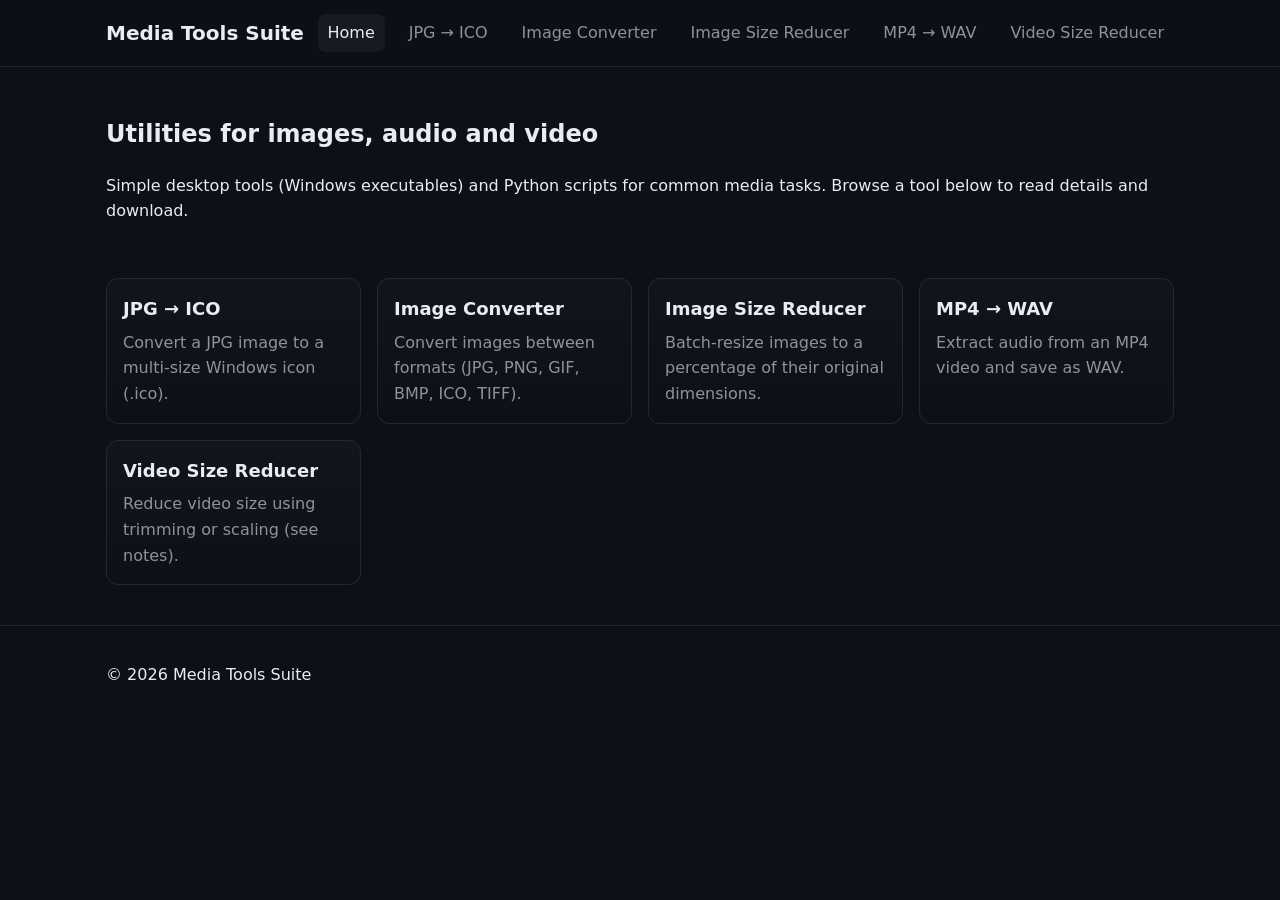
<file: site/index.html>
<!DOCTYPE html>
<html lang="en">
<head>
  <meta charset="UTF-8" />
  <meta name="viewport" content="width=device-width, initial-scale=1.0" />
  <title>Media Tools Suite</title>
  <link rel="stylesheet" href="./assets/styles.css" />
</head>
<body>
  <header class="site-header">
    <div class="container">
      <h1 class="site-title"><a href="./index.html">Media Tools Suite</a></h1>
      <nav class="site-nav">
        <a href="./index.html" class="active">Home</a>
        <a href="./tools/jpg-to-ico.html">JPG → ICO</a>
        <a href="./tools/image-converter.html">Image Converter</a>
        <a href="./tools/image-size-reducer.html">Image Size Reducer</a>
        <a href="./tools/mp4-to-wav.html">MP4 → WAV</a>
        <a href="./tools/video-size-reducer.html">Video Size Reducer</a>
      </nav>
    </div>
  </header>

  <main class="container">
    <section class="intro">
      <h2>Utilities for images, audio and video</h2>
      <p>Simple desktop tools (Windows executables) and Python scripts for common media tasks. Browse a tool below to read details and download.</p>
    </section>

    <section class="card-grid">
      <a class="card" href="./tools/jpg-to-ico.html">
        <h3>JPG → ICO</h3>
        <p>Convert a JPG image to a multi-size Windows icon (.ico).</p>
      </a>
      <a class="card" href="./tools/image-converter.html">
        <h3>Image Converter</h3>
        <p>Convert images between formats (JPG, PNG, GIF, BMP, ICO, TIFF).</p>
      </a>
      <a class="card" href="./tools/image-size-reducer.html">
        <h3>Image Size Reducer</h3>
        <p>Batch-resize images to a percentage of their original dimensions.</p>
      </a>
      <a class="card" href="./tools/mp4-to-wav.html">
        <h3>MP4 → WAV</h3>
        <p>Extract audio from an MP4 video and save as WAV.</p>
      </a>
      <a class="card" href="./tools/video-size-reducer.html">
        <h3>Video Size Reducer</h3>
        <p>Reduce video size using trimming or scaling (see notes).</p>
      </a>
    </section>
  </main>

  <footer class="site-footer">
    <div class="container">
      <p>© <span id="year"></span> Media Tools Suite</p>
    </div>
  </footer>

  <script src="./assets/script.js"></script>
</body>
</html>
</file>
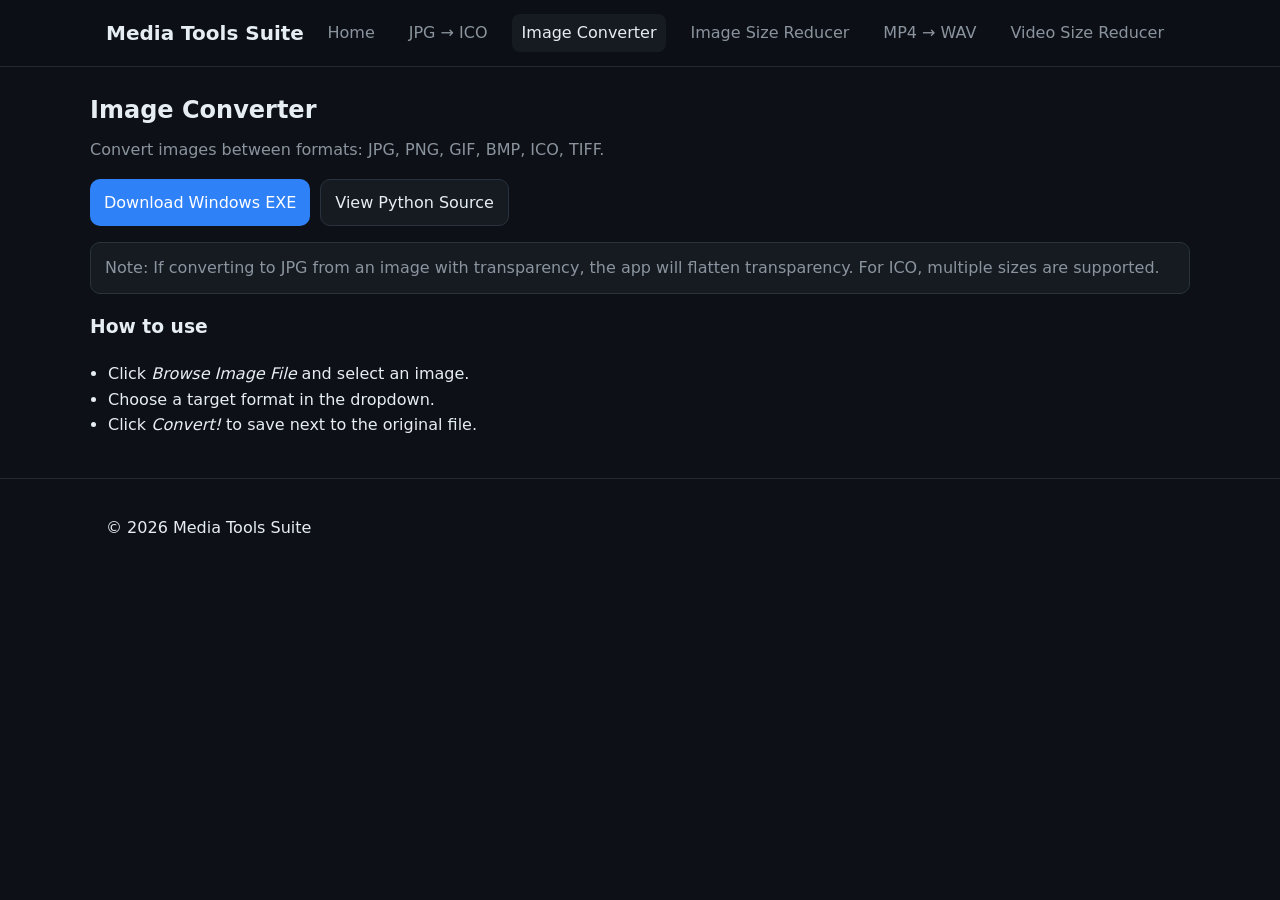
<file: site/tools/image-converter.html>
<!DOCTYPE html>
<html lang="en">
<head>
  <meta charset="UTF-8" />
  <meta name="viewport" content="width=device-width, initial-scale=1.0" />
  <title>Image Converter | Media Tools Suite</title>
  <link rel="stylesheet" href="../assets/styles.css" />
</head>
<body>
  <header class="site-header">
    <div class="container">
      <h1 class="site-title"><a href="../index.html">Media Tools Suite</a></h1>
      <nav class="site-nav">
        <a href="../index.html">Home</a>
        <a href="./jpg-to-ico.html">JPG → ICO</a>
        <a href="./image-converter.html" class="active">Image Converter</a>
        <a href="./image-size-reducer.html">Image Size Reducer</a>
        <a href="./mp4-to-wav.html">MP4 → WAV</a>
        <a href="./video-size-reducer.html">Video Size Reducer</a>
      </nav>
    </div>
  </header>

  <main class="container tool-page">
    <h2>Image Converter</h2>
    <div class="tool-meta">Convert images between formats: JPG, PNG, GIF, BMP, ICO, TIFF.</div>

    <div class="actions">
      <a class="button" href="../downloads/ImageCoverter.exe">Download Windows EXE</a>
      <a class="button secondary" href="../downloads/ImageConverter.py">View Python Source</a>
    </div>

    <div class="note">
      Note: If converting to JPG from an image with transparency, the app will flatten transparency. For ICO, multiple sizes are supported.
    </div>

    <h3>How to use</h3>
    <ul>
      <li>Click <em>Browse Image File</em> and select an image.</li>
      <li>Choose a target format in the dropdown.</li>
      <li>Click <em>Convert!</em> to save next to the original file.</li>
    </ul>
  </main>

  <footer class="site-footer">
    <div class="container">
      <p>© <span id="year"></span> Media Tools Suite</p>
    </div>
  </footer>

  <script src="../assets/script.js"></script>
</body>
</html>
</file>
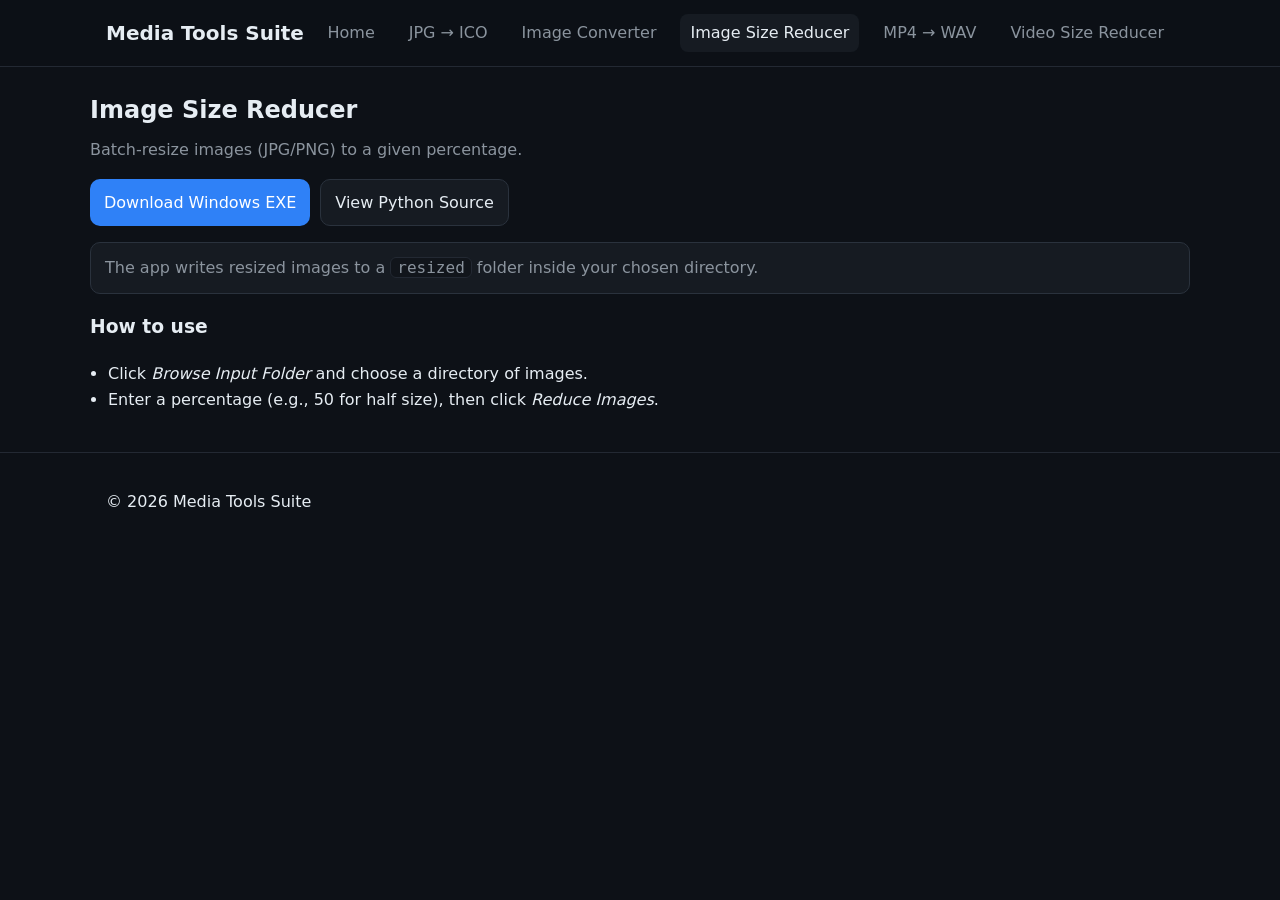
<file: site/tools/image-size-reducer.html>
<!DOCTYPE html>
<html lang="en">
<head>
  <meta charset="UTF-8" />
  <meta name="viewport" content="width=device-width, initial-scale=1.0" />
  <title>Image Size Reducer | Media Tools Suite</title>
  <link rel="stylesheet" href="../assets/styles.css" />
</head>
<body>
  <header class="site-header">
    <div class="container">
      <h1 class="site-title"><a href="../index.html">Media Tools Suite</a></h1>
      <nav class="site-nav">
        <a href="../index.html">Home</a>
        <a href="./jpg-to-ico.html">JPG → ICO</a>
        <a href="./image-converter.html">Image Converter</a>
        <a href="./image-size-reducer.html" class="active">Image Size Reducer</a>
        <a href="./mp4-to-wav.html">MP4 → WAV</a>
        <a href="./video-size-reducer.html">Video Size Reducer</a>
      </nav>
    </div>
  </header>

  <main class="container tool-page">
    <h2>Image Size Reducer</h2>
    <div class="tool-meta">Batch-resize images (JPG/PNG) to a given percentage.</div>

    <div class="actions">
      <a class="button" href="../downloads/Image%20Size%20Reducer.exe">Download Windows EXE</a>
      <a class="button secondary" href="../downloads/Image%20Size%20Reducer.py">View Python Source</a>
    </div>

    <div class="note">
      The app writes resized images to a <code>resized</code> folder inside your chosen directory.
    </div>

    <h3>How to use</h3>
    <ul>
      <li>Click <em>Browse Input Folder</em> and choose a directory of images.</li>
      <li>Enter a percentage (e.g., 50 for half size), then click <em>Reduce Images</em>.</li>
    </ul>
  </main>

  <footer class="site-footer">
    <div class="container">
      <p>© <span id="year"></span> Media Tools Suite</p>
    </div>
  </footer>

  <script src="../assets/script.js"></script>
</body>
</html>
</file>
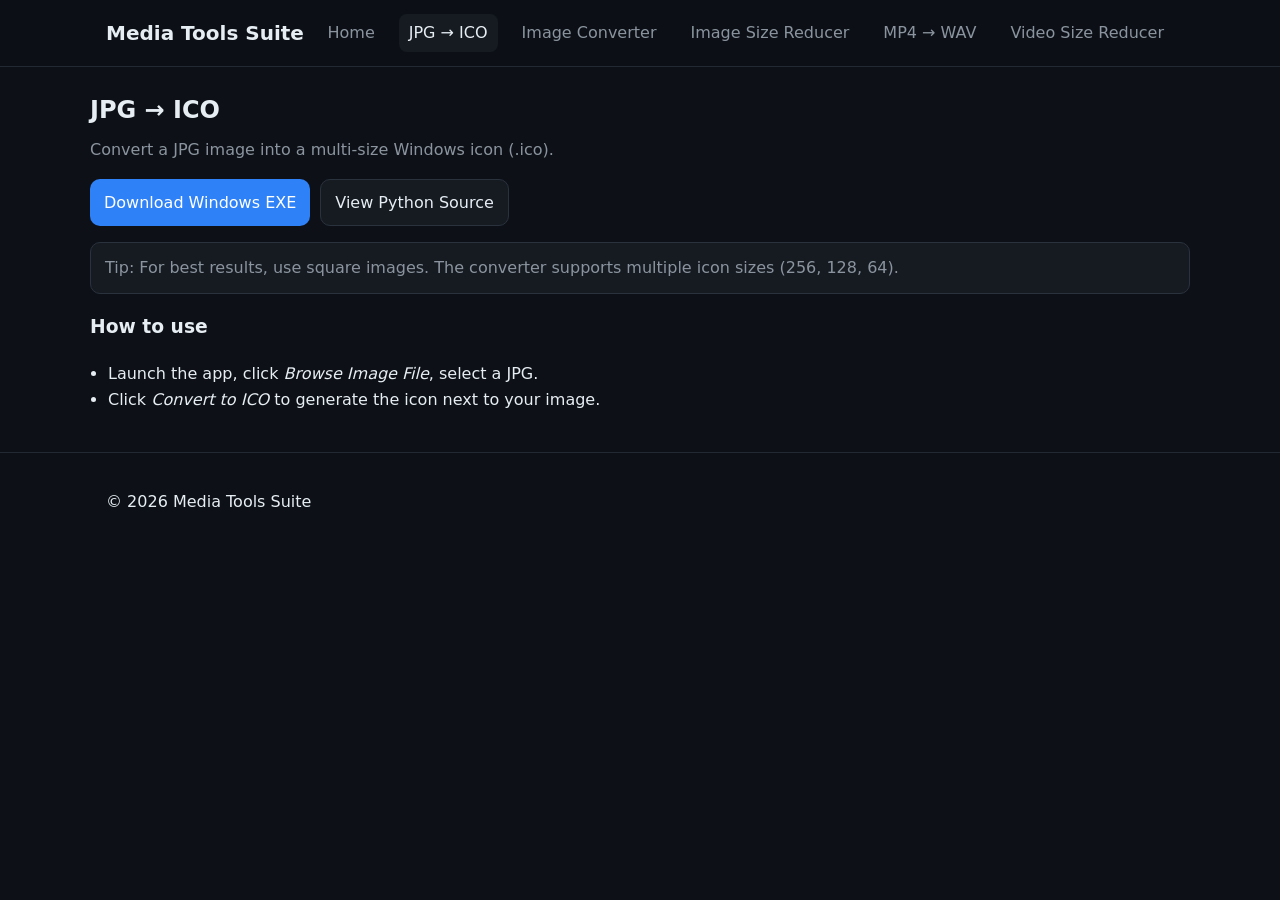
<file: site/tools/jpg-to-ico.html>
<!DOCTYPE html>
<html lang="en">
<head>
  <meta charset="UTF-8" />
  <meta name="viewport" content="width=device-width, initial-scale=1.0" />
  <title>JPG to ICO | Media Tools Suite</title>
  <link rel="stylesheet" href="../assets/styles.css" />
</head>
<body>
  <header class="site-header">
    <div class="container">
      <h1 class="site-title"><a href="../index.html">Media Tools Suite</a></h1>
      <nav class="site-nav">
        <a href="../index.html">Home</a>
        <a href="./jpg-to-ico.html" class="active">JPG → ICO</a>
        <a href="./image-converter.html">Image Converter</a>
        <a href="./image-size-reducer.html">Image Size Reducer</a>
        <a href="./mp4-to-wav.html">MP4 → WAV</a>
        <a href="./video-size-reducer.html">Video Size Reducer</a>
      </nav>
    </div>
  </header>

  <main class="container tool-page">
    <h2>JPG → ICO</h2>
    <div class="tool-meta">Convert a JPG image into a multi-size Windows icon (.ico).</div>

    <div class="actions">
      <a class="button" href="../downloads/JPG%20to%20ICO.exe">Download Windows EXE</a>
      <a class="button secondary" href="../downloads/JPG%20to%20ICO.py">View Python Source</a>
    </div>

    <div class="note">
      Tip: For best results, use square images. The converter supports multiple icon sizes (256, 128, 64).
    </div>

    <h3>How to use</h3>
    <ul>
      <li>Launch the app, click <em>Browse Image File</em>, select a JPG.</li>
      <li>Click <em>Convert to ICO</em> to generate the icon next to your image.</li>
    </ul>
  </main>

  <footer class="site-footer">
    <div class="container">
      <p>© <span id="year"></span> Media Tools Suite</p>
    </div>
  </footer>

  <script src="../assets/script.js"></script>
</body>
</html>
</file>
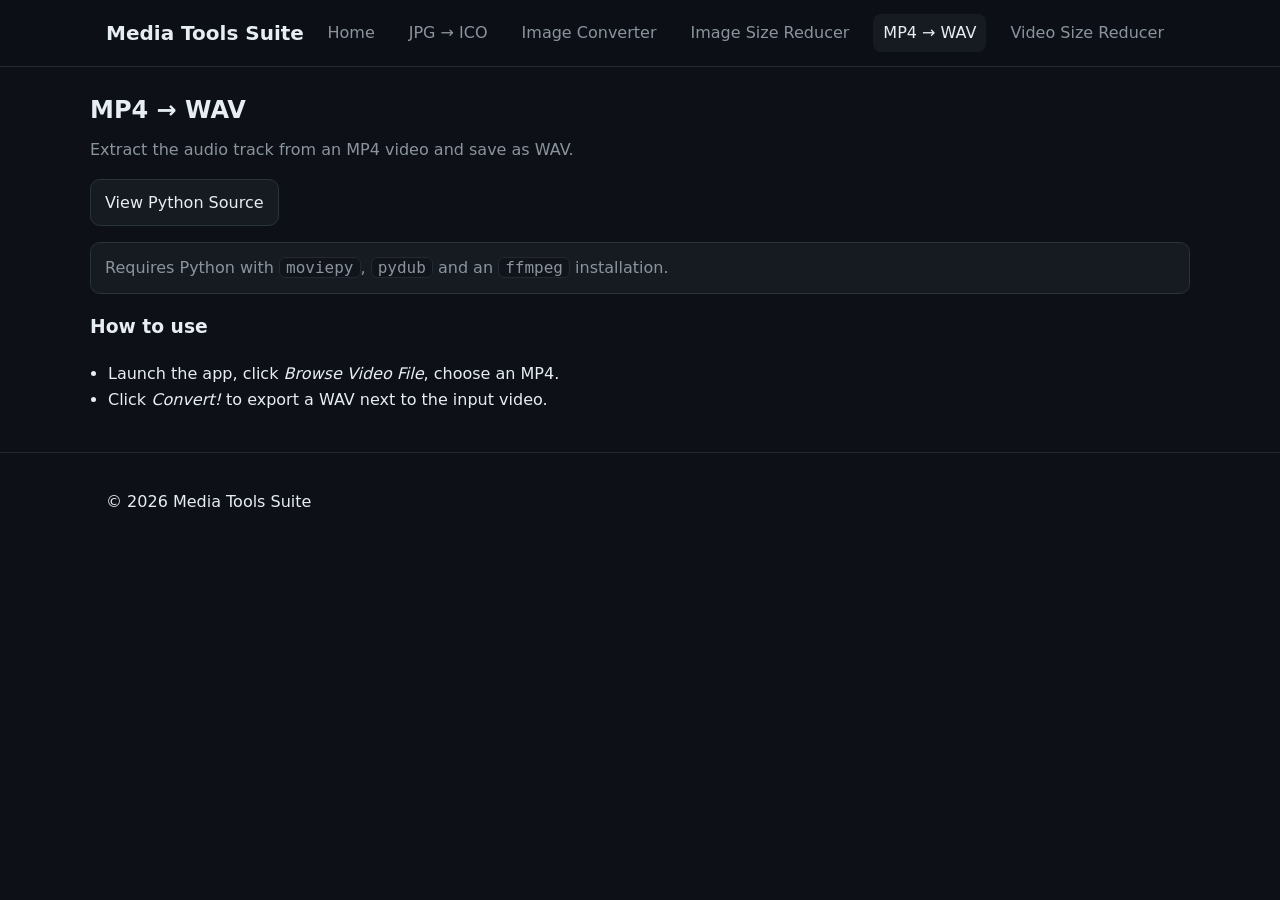
<file: site/tools/mp4-to-wav.html>
<!DOCTYPE html>
<html lang="en">
<head>
  <meta charset="UTF-8" />
  <meta name="viewport" content="width=device-width, initial-scale=1.0" />
  <title>MP4 to WAV | Media Tools Suite</title>
  <link rel="stylesheet" href="../assets/styles.css" />
</head>
<body>
  <header class="site-header">
    <div class="container">
      <h1 class="site-title"><a href="../index.html">Media Tools Suite</a></h1>
      <nav class="site-nav">
        <a href="../index.html">Home</a>
        <a href="./jpg-to-ico.html">JPG → ICO</a>
        <a href="./image-converter.html">Image Converter</a>
        <a href="./image-size-reducer.html">Image Size Reducer</a>
        <a href="./mp4-to-wav.html" class="active">MP4 → WAV</a>
        <a href="./video-size-reducer.html">Video Size Reducer</a>
      </nav>
    </div>
  </header>

  <main class="container tool-page">
    <h2>MP4 → WAV</h2>
    <div class="tool-meta">Extract the audio track from an MP4 video and save as WAV.</div>

    <div class="actions">
      <a class="button secondary" href="../downloads/MP4%20to%20WAV.py">View Python Source</a>
    </div>

    <div class="note">
      Requires Python with <code>moviepy</code>, <code>pydub</code> and an <code>ffmpeg</code> installation.
    </div>

    <h3>How to use</h3>
    <ul>
      <li>Launch the app, click <em>Browse Video File</em>, choose an MP4.</li>
      <li>Click <em>Convert!</em> to export a WAV next to the input video.</li>
    </ul>
  </main>

  <footer class="site-footer">
    <div class="container">
      <p>© <span id="year"></span> Media Tools Suite</p>
    </div>
  </footer>

  <script src="../assets/script.js"></script>
</body>
</html>
</file>
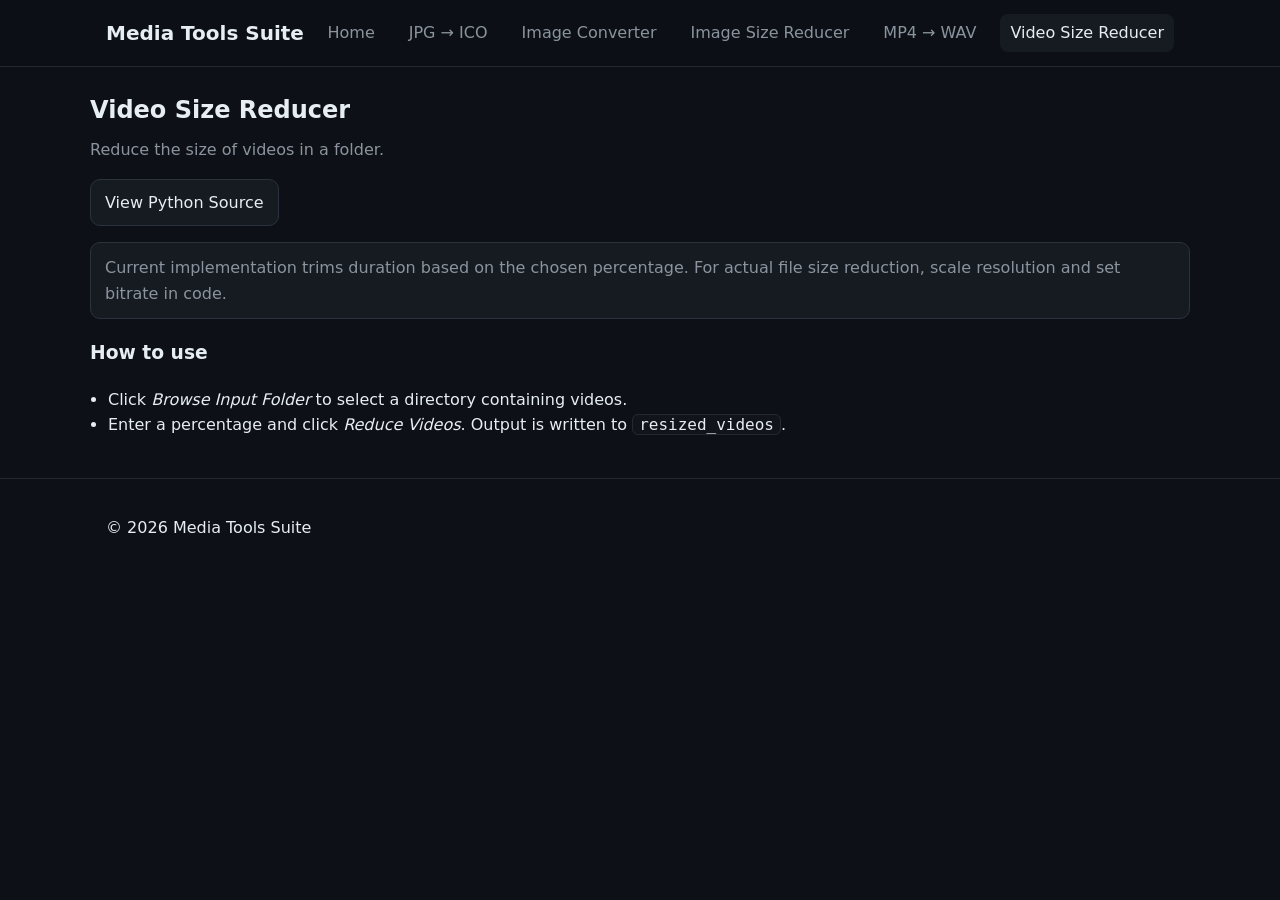
<file: site/tools/video-size-reducer.html>
<!DOCTYPE html>
<html lang="en">
<head>
  <meta charset="UTF-8" />
  <meta name="viewport" content="width=device-width, initial-scale=1.0" />
  <title>Video Size Reducer | Media Tools Suite</title>
  <link rel="stylesheet" href="../assets/styles.css" />
</head>
<body>
  <header class="site-header">
    <div class="container">
      <h1 class="site-title"><a href="../index.html">Media Tools Suite</a></h1>
      <nav class="site-nav">
        <a href="../index.html">Home</a>
        <a href="./jpg-to-ico.html">JPG → ICO</a>
        <a href="./image-converter.html">Image Converter</a>
        <a href="./image-size-reducer.html">Image Size Reducer</a>
        <a href="./mp4-to-wav.html">MP4 → WAV</a>
        <a href="./video-size-reducer.html" class="active">Video Size Reducer</a>
      </nav>
    </div>
  </header>

  <main class="container tool-page">
    <h2>Video Size Reducer</h2>
    <div class="tool-meta">Reduce the size of videos in a folder.</div>

    <div class="actions">
      <a class="button secondary" href="../downloads/Video%20Size%20Reducer.py">View Python Source</a>
    </div>

    <div class="note">
      Current implementation trims duration based on the chosen percentage. For actual file size reduction, scale resolution and set bitrate in code.
    </div>

    <h3>How to use</h3>
    <ul>
      <li>Click <em>Browse Input Folder</em> to select a directory containing videos.</li>
      <li>Enter a percentage and click <em>Reduce Videos</em>. Output is written to <code>resized_videos</code>.</li>
    </ul>
  </main>

  <footer class="site-footer">
    <div class="container">
      <p>© <span id="year"></span> Media Tools Suite</p>
    </div>
  </footer>

  <script src="../assets/script.js"></script>
</body>
</html>
</file>
<file: site/assets/styles.css>
:root{--bg:#0d1117;--panel:#161b22;--text:#e6edf3;--muted:#8b949e;--accent:#3fb950;--accent-2:#2f81f7}
*{box-sizing:border-box}
html,body{height:100%}
body{margin:0;background:var(--bg);color:var(--text);font:16px/1.6 system-ui,-apple-system,Segoe UI,Roboto,Ubuntu,"Helvetica Neue",Arial}
.container{max-width:1100px;margin:0 auto;padding:0 16px}
.site-header{position:sticky;top:0;background:rgba(13,17,23,.9);backdrop-filter:saturate(160%) blur(10px);border-bottom:1px solid #232933;z-index:10}
.site-title{margin:0;font-size:20px}
.site-title a{color:var(--text);text-decoration:none}
.site-nav{display:flex;gap:14px;align-items:center}
.site-header .container{display:flex;justify-content:space-between;align-items:center;padding:14px 16px}
.site-nav a{color:var(--muted);text-decoration:none;padding:6px 10px;border-radius:8px}
.site-nav a:hover,.site-nav a.active{color:var(--text);background:var(--panel)}
.intro{padding:28px 0}
.card-grid{display:grid;grid-template-columns:repeat(auto-fit,minmax(240px,1fr));gap:16px;margin:10px 0 40px}
.card{display:block;padding:16px;border:1px solid #232933;border-radius:12px;background:linear-gradient(180deg,rgba(255,255,255,.02),rgba(255,255,255,.0));color:var(--text);text-decoration:none}
.card h3{margin:0 0 6px;font-size:18px}
.card p{margin:0;color:var(--muted)}
.card:hover{border-color:#2a323d;transform:translateY(-1px);transition:.15s ease}
.site-footer{border-top:1px solid #232933}
.site-footer .container{padding:20px 16px}
.tool-page{padding:24px 0}
.tool-page h2{margin:0 0 8px}
.tool-meta{color:var(--muted);margin-bottom:16px}
.actions{display:flex;flex-wrap:wrap;gap:10px;margin:16px 0}
.button{display:inline-flex;gap:8px;align-items:center;background:var(--accent-2);color:#fff;padding:10px 14px;border-radius:10px;text-decoration:none}
.button.secondary{background:var(--panel);color:var(--text);border:1px solid #2a323d}
.button:hover{opacity:.95}
.note{background:var(--panel);border:1px solid #2a323d;padding:12px 14px;border-radius:10px;color:var(--muted)}
ul{padding-left:18px}
code{background:#11151b;border:1px solid #232933;border-radius:6px;padding:0 6px}
</file>
